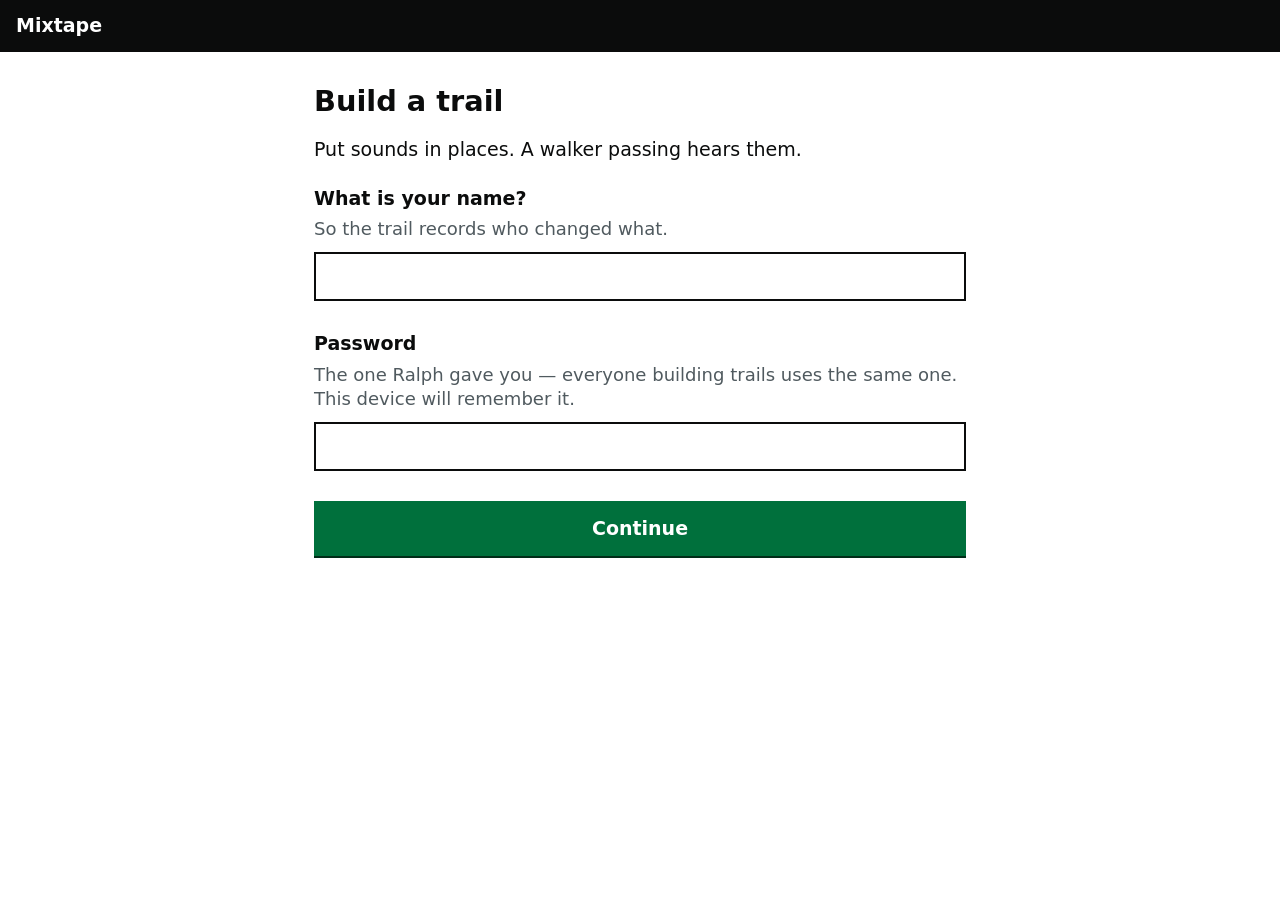
<file: curate.html>
<!DOCTYPE html>
<html lang="en">
<head>
  <meta charset="utf-8">
  <meta name="viewport" content="width=device-width, initial-scale=1">
  <title>Build a trail — Mixtape</title>
  <link rel="stylesheet" href="curate.css">
</head>
<body>

  <div class="masthead">Mixtape</div>

  <div class="page">
    <div id="problems" hidden></div>

    <h1>Build a trail</h1>
    <p>Put sounds in places. A walker passing hears them.</p>

    <label for="who">What is your name?</label>
    <p class="hint">So the trail records who changed what.</p>
    <input type="text" id="who" autocomplete="name">

    <label for="password">Password</label>
    <p class="hint">The one Ralph gave you — everyone building trails uses the same one. This device will remember it.</p>
    <input type="password" id="password" autocomplete="current-password">

    <button id="go">Continue</button>
  </div>

  <script src="trail-file.js"></script>
  <script src="curate.js"></script>
  <script>
    const problems = document.getElementById("problems");
    const whoBox = document.getElementById("who");
    const passwordBox = document.getElementById("password");

    whoBox.value = Curate.who();
    passwordBox.value = Curate.password();

    // Where to go once they are in — either the page they were trying
    // to reach, or the list of trails.
    const then = Curate.ask("then") || "trails.html";

    document.getElementById("go").addEventListener("click", function () {
      const found = [];
      if (!whoBox.value.trim()) { found.push({ says: "Enter your name" }); }
      if (!passwordBox.value) { found.push({ says: "Enter the password" }); }
      if (found.length > 0) { Curate.showProblems(problems, found); return; }

      Curate.signIn(whoBox.value.trim(), passwordBox.value);
      // Nothing here can tell whether the password is right — only
      // saving can, because only the save service knows it. Claiming
      // otherwise would be a guess.
      Curate.go(then);
    });
  </script>

</body>
</html>
</file>
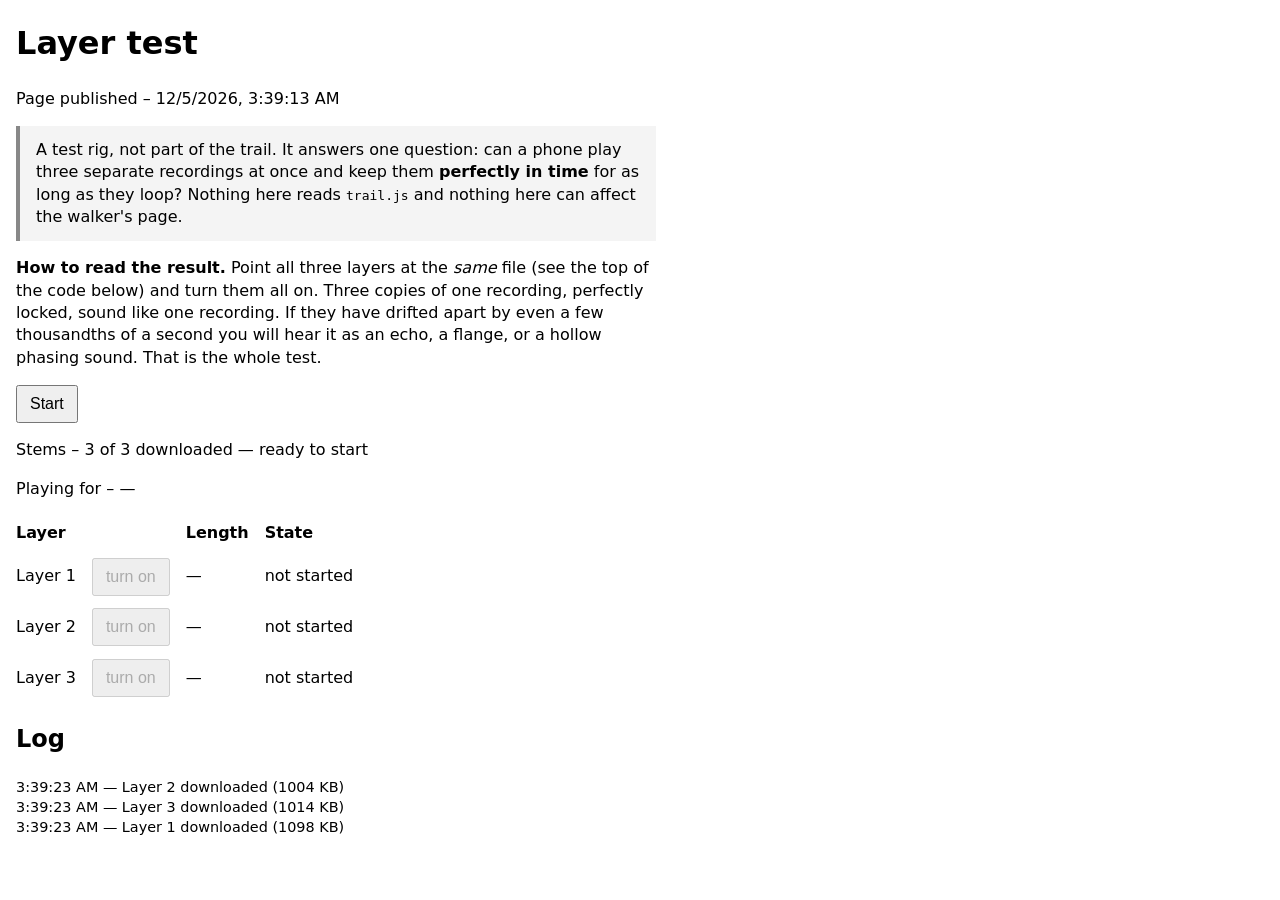
<file: layers.html>
<!DOCTYPE html>
<html lang="en">
<head>
  <meta charset="utf-8">
  <meta name="viewport" content="width=device-width, initial-scale=1">
  <title>Mixtape — layer test</title>

  <link rel="stylesheet" href="layers.css">
</head>
<body>

  <h1>Layer test</h1>
  <p>Page published – <span id="published">—</span></p>

  <p class="note">
    A test rig, not part of the trail. It answers one question: can a
    phone play three separate recordings at once and keep them
    <strong>perfectly in time</strong> for as long as they loop?
    Nothing here reads <code>trail.js</code> and nothing here can
    affect the walker's page.
  </p>

  <p><strong>How to read the result.</strong> Point all three layers at
  the <em>same</em> file (see the top of the code below) and turn them
  all on. Three copies of one recording, perfectly locked, sound like
  one recording. If they have drifted apart by even a few
  thousandths of a second you will hear it as an echo, a flange, or a
  hollow phasing sound. That is the whole test.</p>

  <button id="start">Start</button>

  <p>Stems – <span id="loading">not loaded yet</span></p>
  <p>Playing for – <span id="elapsed">—</span></p>

  <table id="layers"></table>

  <h2>Log</h2>
  <ul id="log"></ul>

  <script>
    // The three recordings to load. Any three files will do for the
    // memory side of the test.
    //
    // FOR THE SYNC TEST: point all three at the SAME file. Perfectly
    // locked copies sound like one recording; any drift at all sounds
    // like an echo.
    //
    // Note for later: real layers of one song must all be exactly the
    // same length, or they cannot loop together.
    const STEMS = [
      { name: "Layer 1", file: "assets/audio/test-001.m4a" },
      { name: "Layer 2", file: "assets/audio/test-002.m4a" },
      { name: "Layer 3", file: "assets/audio/test-003.m4a" }
    ];

    // Everything sums into one master knob before the speaker. Three
    // layers at full would clip — especially three copies of the same
    // recording, which add up exactly. A third each keeps the total
    // at about full scale.
    const MASTER_LEVEL = 0.4;

    // A short ramp on every gain change, so switching a layer on or
    // off is a swell rather than a click. Not the real fade lever —
    // just enough to keep the test clean.
    const SWITCH_SECONDS = 0.15;

    document.getElementById("published").textContent =
      new Date(document.lastModified).toLocaleString();

    // Write one line to the log, newest at the top — same habit as the
    // walker's page, because in the field you read the top line.
    const logList = document.getElementById("log");
    function logEvent(message) {
      const line = document.createElement("li");
      line.textContent =
        new Date().toLocaleTimeString() + " — " + message;
      logList.prepend(line);
    }

    // ----------------------------------------------------------------
    // Step one: fetch the files. This needs no tap, so it happens as
    // the page opens and is usually finished before anyone presses
    // Start. Decoding them into playable sound has to wait for the
    // tap, because that is when a browser lets us build audio.
    // ----------------------------------------------------------------
    const loadingLine = document.getElementById("loading");
    let downloaded = 0;

    STEMS.forEach(function (stem) {
      stem.bytes = null;
      fetch(stem.file)
        .then(function (response) {
          if (!response.ok) {
            throw new Error("server said " + response.status);
          }
          return response.arrayBuffer();
        })
        .then(function (bytes) {
          stem.bytes = bytes;
          downloaded = downloaded + 1;
          loadingLine.textContent =
            downloaded + " of " + STEMS.length + " downloaded" +
            (downloaded === STEMS.length ? " — ready to start" : "…");
          logEvent(stem.name + " downloaded (" +
            Math.round(bytes.byteLength / 1000) + " KB)");
        })
        .catch(function (error) {
          loadingLine.textContent = "download failed";
          logEvent(stem.name + " could not be downloaded: " +
            error.message);
        });
    });

    // ----------------------------------------------------------------
    // The table: one row per layer, with its own on/off button.
    // ----------------------------------------------------------------
    const table = document.getElementById("layers");
    const headerRow = table.insertRow();
    ["Layer", "", "Length", "State"].forEach(function (heading) {
      const cell = document.createElement("th");
      cell.textContent = heading;
      headerRow.appendChild(cell);
    });

    STEMS.forEach(function (stem) {
      const row = table.insertRow();
      row.insertCell().textContent = stem.name;

      stem.button = document.createElement("button");
      stem.button.textContent = "turn on";
      stem.button.disabled = true;
      row.insertCell().appendChild(stem.button);

      stem.lengthCell = row.insertCell();
      stem.lengthCell.textContent = "—";
      stem.stateCell = row.insertCell();
      stem.stateCell.textContent = "not started";

      // Each layer is audible or not. Sound never stops either way —
      // only the knob moves, which is exactly how the real thing will
      // work.
      stem.audible = false;
      stem.button.addEventListener("click", function () {
        stem.audible = !stem.audible;
        const level = stem.audible ? (1 / STEMS.length) : 0;
        const now = audioContext.currentTime;
        stem.gainNode.gain.cancelScheduledValues(now);
        stem.gainNode.gain.setValueAtTime(stem.gainNode.gain.value, now);
        stem.gainNode.gain.linearRampToValueAtTime(
          level, now + SWITCH_SECONDS);
        stem.button.textContent = stem.audible ? "turn off" : "turn on";
        stem.stateCell.textContent = stem.audible ? "audible" : "silent";
        stem.stateCell.className = stem.audible ? "on" : "";
        logEvent(stem.name + (stem.audible ? " on" : " off"));
      });
    });

    // ----------------------------------------------------------------
    // Decoding. Older Safari only offers the callback form, so ask for
    // both and take whichever answers.
    // ----------------------------------------------------------------
    function decode(context, bytes) {
      return new Promise(function (resolve, reject) {
        const maybePromise =
          context.decodeAudioData(bytes, resolve, reject);
        if (maybePromise && typeof maybePromise.then === "function") {
          maybePromise.then(resolve, reject);
        }
      });
    }

    // ----------------------------------------------------------------
    // Start: decode everything, then set all three going at one
    // scheduled moment. This is the bit that matters. Every layer is
    // an AudioBufferSourceNode, and they all share the audio clock —
    // so once started together they cannot drift apart, however long
    // they loop. That is the claim this page is here to prove.
    // ----------------------------------------------------------------
    let audioContext = null;
    let startedAt = null;

    document.getElementById("start").addEventListener("click", function () {
      const startButton = document.getElementById("start");
      startButton.disabled = true;
      startButton.textContent = "starting…";

      // Check we have the files BEFORE building any audio. A phone only
      // allows a handful of audio contexts per page, so tapping Start
      // early a few times must not quietly use them all up. Leave the
      // button working so it can simply be tapped again.
      const missing = STEMS.filter(function (stem) { return !stem.bytes; });
      if (missing.length > 0) {
        logEvent("not downloaded yet (" +
          missing.map(function (s) { return s.name; }).join(", ") +
          ") — wait for \"ready to start\", then tap again");
        startButton.textContent = "Start";
        startButton.disabled = false;
        return;
      }

      try {
        audioContext =
          new (window.AudioContext || window.webkitAudioContext)();
      } catch (error) {
        logEvent("no Web Audio in this browser — cannot run the test");
        startButton.textContent = "no Web Audio";
        return;
      }
      audioContext.resume();

      // One knob for everything, so three layers together cannot clip.
      const master = audioContext.createGain();
      master.gain.value = MASTER_LEVEL;
      master.connect(audioContext.destination);

      Promise.all(STEMS.map(function (stem) {
        return decode(audioContext, stem.bytes).then(function (buffer) {
          stem.buffer = buffer;
          stem.lengthCell.textContent = buffer.duration.toFixed(2) + " s";
          logEvent(stem.name + " decoded — " +
            buffer.duration.toFixed(2) + " s, " +
            buffer.numberOfChannels + " channel(s), " +
            Math.round(buffer.length * buffer.numberOfChannels * 4 / 1e6) +
            " MB in memory");
        });
      })).then(function () {

        // Schedule a moment slightly in the future and start every
        // layer at exactly that moment. Starting them one after
        // another "now" would already be a few milliseconds apart.
        const beginAt = audioContext.currentTime + 0.3;

        STEMS.forEach(function (stem) {
          stem.gainNode = audioContext.createGain();
          stem.gainNode.gain.value = 0;
          stem.gainNode.connect(master);

          stem.source = audioContext.createBufferSource();
          stem.source.buffer = stem.buffer;
          stem.source.loop = true;
          stem.source.connect(stem.gainNode);
          stem.source.start(beginAt);

          stem.button.disabled = false;
          stem.stateCell.textContent = "silent";
        });

        startedAt = beginAt;
        startButton.textContent = "running";
        logEvent("all " + STEMS.length + " layers started together, " +
          "looping — turn them on to listen");

        // Do the lengths match? Layers of one song must, or they will
        // loop at different points and slide apart musically even
        // though the clock is perfect.
        const lengths = STEMS.map(function (s) {
          return s.buffer.duration.toFixed(2);
        });
        if (new Set(lengths).size > 1) {
          logEvent("note: these files are different lengths (" +
            lengths.join(", ") + " s) — fine for testing that three " +
            "streams play at once, but real layers of one song must " +
            "match");
        }

      }).catch(function (error) {
        logEvent("could not decode: " + error.message);
        startButton.textContent = "decode failed";
      });

      // A heartbeat, so a test left running for five minutes can be
      // seen to be still alive — and so silence has a witness.
      setInterval(function () {
        if (startedAt === null) { return; }
        const seconds = audioContext.currentTime - startedAt;
        if (seconds < 0) { return; }
        const first = STEMS[0].buffer;
        const loops = first ? Math.floor(seconds / first.duration) : 0;
        document.getElementById("elapsed").textContent =
          Math.floor(seconds) + " s (" + loops + " loops of layer 1)";
      }, 1000);
    });
  </script>

</body>
</html>
</file>
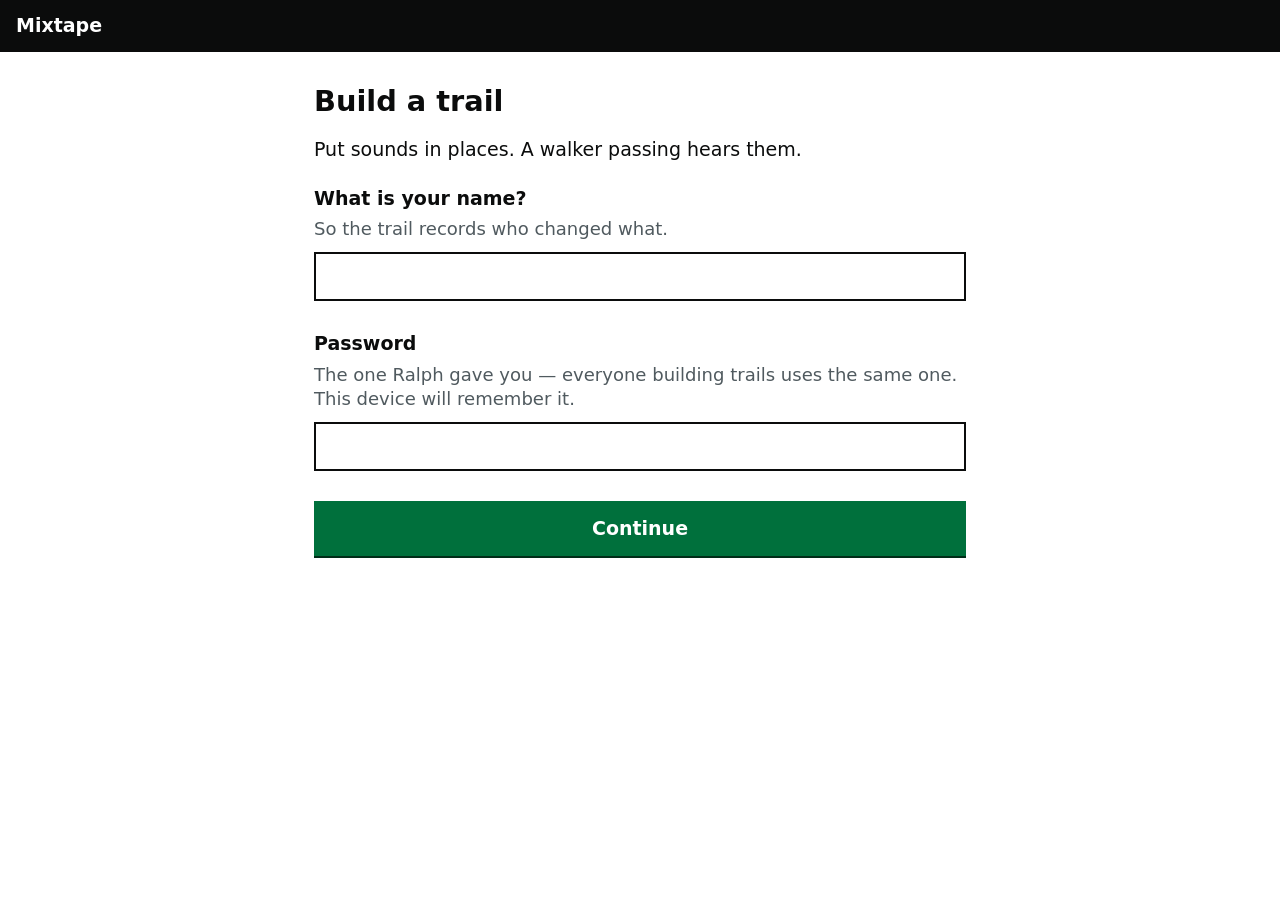
<file: sound.html>
<!DOCTYPE html>
<html lang="en">
<head>
  <meta charset="utf-8">
  <meta name="viewport" content="width=device-width, initial-scale=1">
  <title>Add a sound — Mixtape</title>
  <link rel="stylesheet" href="curate.css">
</head>
<body>

  <div class="masthead">Mixtape</div>

  <div class="page">
    <a class="back" id="back" href="trails.html">Back</a>
    <div id="problems" hidden></div>

    <h1>Add a sound</h1>

    <label for="file">Which sound do you want to add?</label>
    <p class="hint">A voice memo, or any sound file from this device.</p>
    <input type="file" id="file" accept="audio/*">

    <label for="name">What is this sound called?</label>
    <p class="hint">How you will recognise it when choosing a sound for a
    zone. "Jimmy on the market" beats "New Recording 3".</p>
    <input type="text" id="name" autocomplete="off">

    <button id="go">Add this sound</button>

    <div id="result" role="status" hidden></div>
    <div id="afterwards" hidden>
      <a class="button" id="carryOn" href="#">Continue</a>
      <button class="secondary" id="another">Add another sound</button>
    </div>
  </div>

  <script src="trail-file.js"></script>
  <script src="curate.js"></script>
  <script>
    const problems = document.getElementById("problems");
    const result = document.getElementById("result");
    const fileBox = document.getElementById("file");
    const nameBox = document.getElementById("name");
    const goButton = document.getElementById("go");

    // Fill the name in from the file as soon as one is chosen, so
    // Continue still works in a single tap. A recording made on a phone
    // arrives called something nobody chose, but it is a better
    // starting point than an empty box.
    fileBox.addEventListener("change", function () {
      const file = fileBox.files[0];
      if (!file || nameBox.value.trim()) { return; }
      const dot = file.name.lastIndexOf(".");
      nameBox.value = (dot > 0 ? file.name.slice(0, dot) : file.name).trim();
    });

    // Where the curator came from, so they can be put back there.
    const then = Curate.ask("then") || "trails.html";
    document.getElementById("back").href = then;
    document.getElementById("carryOn").href = then;

    if (Curate.needsSignIn()) { throw new Error("signing in first"); }

    // readAsDataURL does the encoding for us. Doing it by hand runs
    // out of memory on a file this size.
    function readAsBase64(file) {
      return new Promise(function (resolve, reject) {
        const reader = new FileReader();
        reader.onload = function () {
          const comma = String(reader.result).indexOf(",");
          resolve(String(reader.result).slice(comma + 1));
        };
        reader.onerror = function () {
          reject(new Error("This device could not read that file."));
        };
        reader.readAsDataURL(file);
      });
    }

    goButton.addEventListener("click", async function () {
      const file = fileBox.files[0];
      const found = [];
      if (!file) { found.push({ says: "Choose a sound to add" }); }
      if (!nameBox.value.trim()) {
        found.push({ says: "Enter a name for this sound" });
      }
      if (found.length > 0) {
        Curate.showProblems(problems, found);
        return;
      }

      // What it will be called in the trail. The file the curator picked
      // only decides the file type.
      const savedAs = soundFileName(nameBox.value, file.name);
      if (!savedAs) {
        Curate.showProblems(problems, [{ says: "That name needs some " +
          "letters or numbers in it, and the file needs a file type " +
          "such as .m4a" }]);
        return;
      }

      problems.hidden = true;
      goButton.disabled = true;
      result.hidden = false;
      result.className = "working";
      result.textContent = "Adding " + file.name + "…";

      let base64;
      try {
        base64 = await readAsBase64(file);
      } catch (error) {
        goButton.disabled = false;
        result.hidden = true;
        Curate.showProblems(problems, [{ says: error.message }]);
        return;
      }

      let response, answer;
      try {
        response = await fetch(
          "https://mixtape-save.ralph-026.workers.dev/audio", {
          method: "POST",
          headers: { "Content-Type": "application/json" },
          body: JSON.stringify({
            password: Curate.password(), who: Curate.who(),
            name: savedAs, contentBase64: base64
          })
        });
        answer = await response.json();
      } catch (error) {
        goButton.disabled = false;
        result.hidden = true;
        Curate.showProblems(problems, [{ says: "Could not reach the save " +
          "service. Check you are online, then try again." }]);
        return;
      }

      if (!response.ok) {
        goButton.disabled = false;
        result.hidden = true;
        Curate.showProblems(problems,
          [{ says: answer.error || "That did not work." }]);
        return;
      }

      const savedName = answer.savedName || savedAs;
      result.className = "panel";
      result.innerHTML = "";
      const heading = document.createElement("h2");
      heading.textContent = "Sound added";
      const line = document.createElement("p");
      // Say what it was really called. A sound is never allowed to
      // replace one already there, so it may have been given a number.
      line.textContent = answer.nameWasTaken
        ? "Saved as " + savedName + ", because a sound called " +
          savedAs + " was already there."
        : "Saved as " + savedName + ".";
      result.appendChild(heading);
      result.appendChild(line);

      if (answer.warning) {
        const notice = document.createElement("p");
        notice.className = "notice";
        notice.textContent = answer.warning;
        result.parentNode.insertBefore(notice, result.nextSibling);
      }

      goButton.hidden = true;
      fileBox.hidden = true;
      nameBox.hidden = true;
      document.querySelectorAll("label, .hint")
        .forEach(function (bit) { bit.hidden = true; });
      document.getElementById("afterwards").hidden = false;
    });

    document.getElementById("another").addEventListener("click", function () {
      location.reload();
    });
  </script>

</body>
</html>
</file>
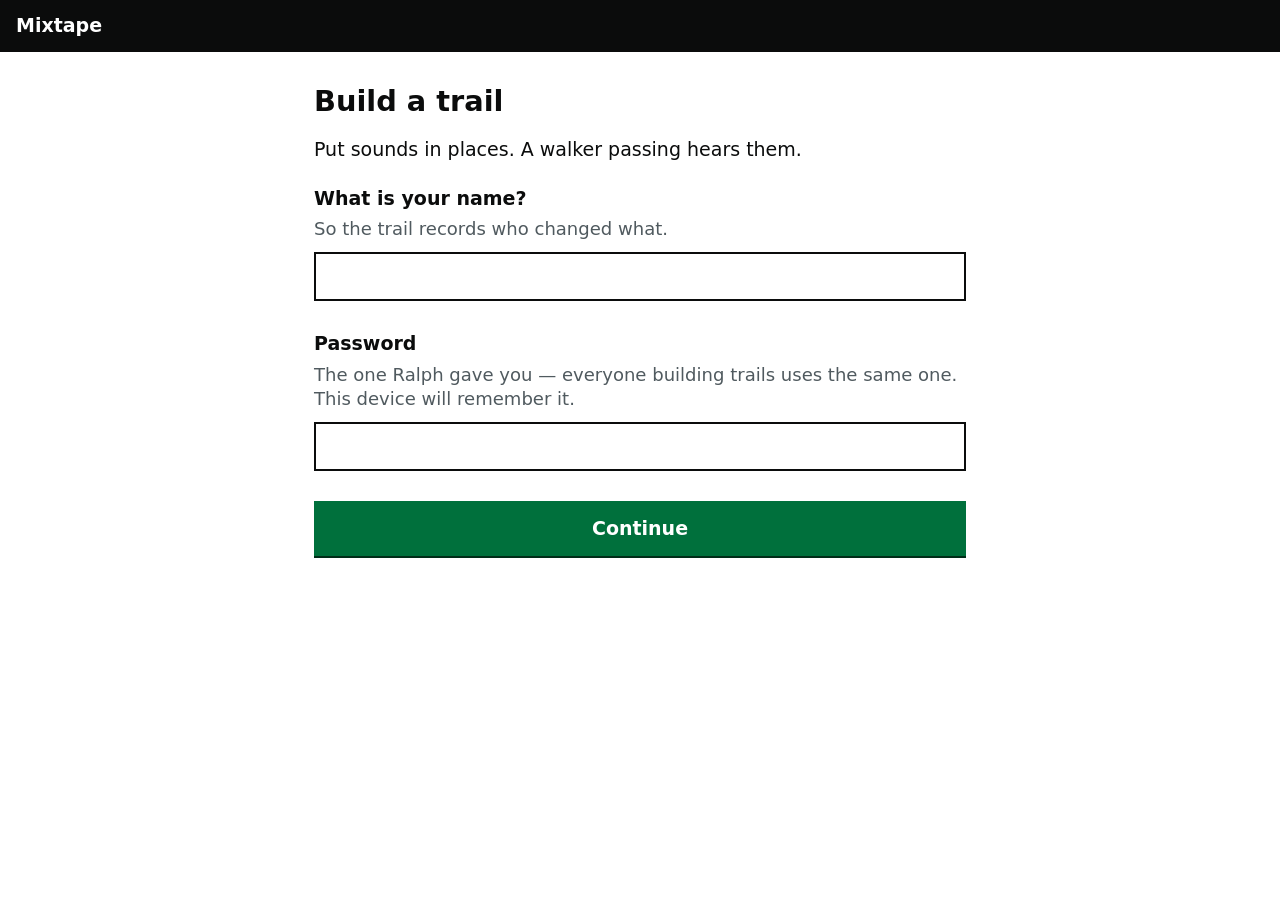
<file: trail-name.html>
<!DOCTYPE html>
<html lang="en">
<head>
  <meta charset="utf-8">
  <meta name="viewport" content="width=device-width, initial-scale=1">
  <title>Name the trail — Mixtape</title>
  <link rel="stylesheet" href="curate.css">
</head>
<body>

  <div class="masthead">Mixtape</div>

  <div class="page">
    <a class="back" id="back" href="trails.html">Back</a>
    <div id="problems" hidden></div>

    <h1 class="question"><label for="name">What is this trail called?</label></h1>
    <p class="hint">Somewhere people would recognise — a town, a street,
    or the name of the walk.</p>
    <input type="text" id="name" autocomplete="off">

    <button id="go">Continue</button>
  </div>

  <script src="trail-file.js"></script>
  <script src="curate.js"></script>
  <script>
    const problems = document.getElementById("problems");
    const nameBox = document.getElementById("name");
    // With a trail named in the address this is a rename; without one
    // it is a new trail.
    const existing = Curate.ask("trail");

    Curate.start(function () {
      const all = Curate.trails();
      if (existing) {
        if (!all[existing]) {
          Curate.showProblems(problems, [{ says: "That trail no longer exists." }]);
          return;
        }
        nameBox.value = all[existing].name || "";
        document.getElementById("back").href =
          "trail.html?trail=" + encodeURIComponent(existing);
      }
      nameBox.focus();
    }, function (message) {
      Curate.showProblems(problems, [{ says: message }]);
    });

    document.getElementById("go").addEventListener("click", function () {
      const name = nameBox.value.trim();
      if (!name) {
        Curate.showProblems(problems, [{ says: "Enter a name for the trail" }]);
        return;
      }

      const all = Curate.trails();

      if (existing) {
        // Renaming only changes the name people see. The short name in
        // the web address stays put, so links already shared with
        // walkers keep working.
        Curate.update(function (trails) { trails[existing].name = name; });
        Curate.go("trail.html?trail=" + encodeURIComponent(existing));
        return;
      }

      let id = trailId(name);
      if (!id) {
        Curate.showProblems(problems,
          [{ says: "The name needs some letters or numbers in it" }]);
        return;
      }
      // Two trails could easily be given the same name. Rather than
      // refusing, quietly number the second one's short name — the
      // curator never sees it, and nothing is overwritten.
      let unique = id;
      let n = 2;
      while (all[unique]) { unique = id + "-" + n; n = n + 1; }

      Curate.update(function (trails) {
        trails[unique] = { name: name, zones: [] };
      });
      Curate.go("trail.html?trail=" + encodeURIComponent(unique));
    });
  </script>

</body>
</html>
</file>
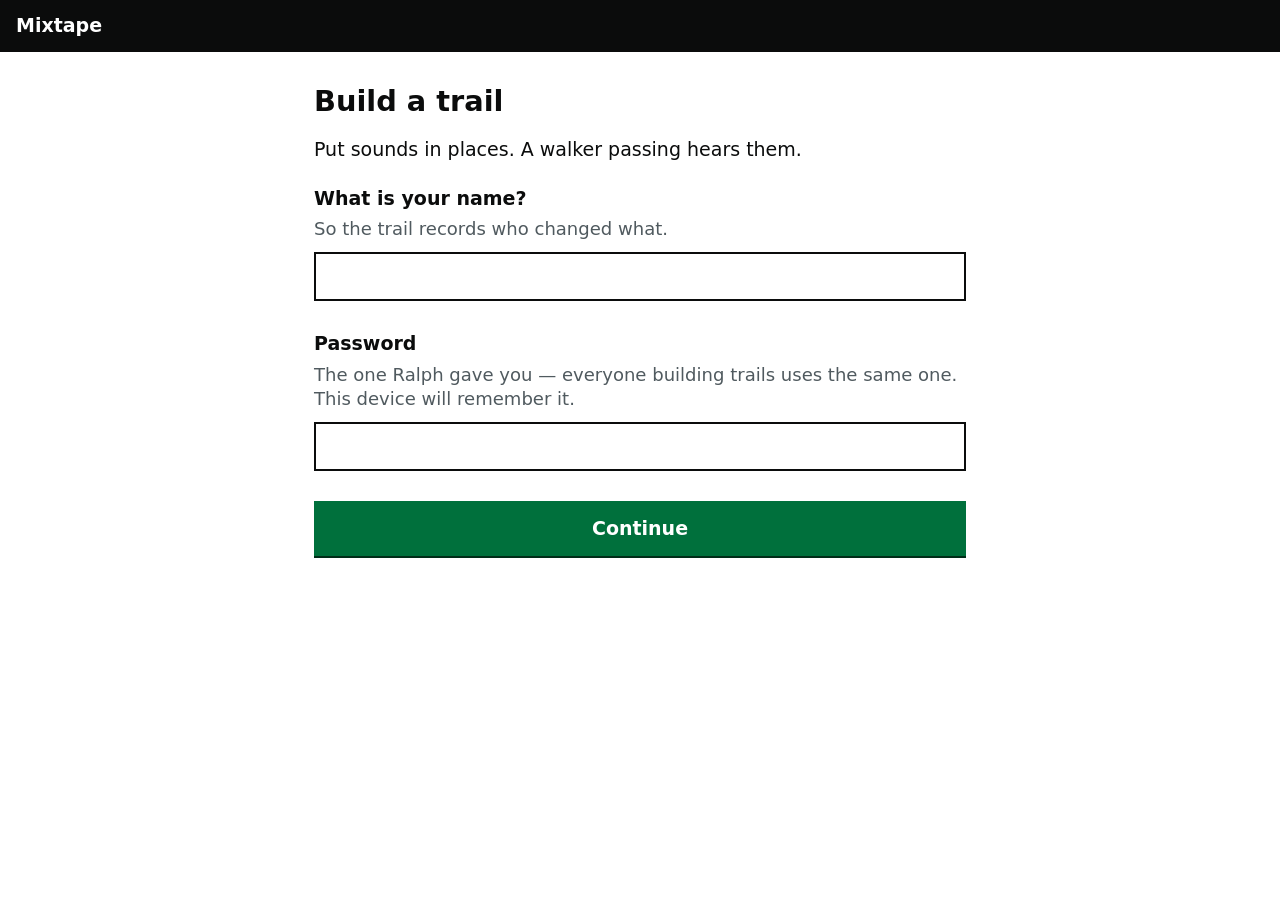
<file: trail.html>
<!DOCTYPE html>
<html lang="en">
<head>
  <meta charset="utf-8">
  <meta name="viewport" content="width=device-width, initial-scale=1">
  <title>The trail — Mixtape</title>
  <link rel="stylesheet" href="curate.css">
</head>
<body>

  <div class="masthead">Mixtape</div>

  <div class="page">
    <a class="back" href="trails.html">Back to your trails</a>
    <div id="problems" hidden></div>

    <h1 id="title">Trail</h1>
    <p><a id="rename" href="#">Change the name</a></p>

    <h2>Zones</h2>
    <p class="hint" id="zonesNote">Each zone is a place with a sound. A
    walker who steps inside it hears that sound. The order below does not
    matter — a walker can reach them in any order.</p>

    <ul class="cards" id="zones"></ul>
    <button class="secondary" id="addZone">Add a zone</button>

    <h2>When you are ready</h2>
    <p class="hint">Saving puts your changes on the trail. It takes
    about a minute before a walker would hear them.</p>
    <button id="save">Save the trail</button>

    <div id="result" role="status" hidden></div>
    <p class="inset when-needed" id="listen"></p>

    <button class="danger" id="removeTrail">Remove this walk</button>
  </div>

  <script src="trail-file.js"></script>
  <script src="curate.js"></script>
  <script>
    const problems = document.getElementById("problems");
    const result = document.getElementById("result");
    const zoneList = document.getElementById("zones");
    const id = Curate.ask("trail");

    function draw() {
      const trail = Curate.trails()[id];
      if (!trail) {
        Curate.showProblems(problems, [{ says: "That trail no longer exists." }]);
        return;
      }
      document.title = trail.name + " — Mixtape";
      document.getElementById("title").textContent = trail.name;
      document.getElementById("rename").href =
        "trail-name.html?trail=" + encodeURIComponent(id);

      const zones = trail.zones || [];
      zoneList.innerHTML = "";
      document.getElementById("zonesNote").textContent = zones.length === 0
        ? "No zones yet. A trail needs at least one before it can be saved."
        : "Each zone is a place with a sound. A walker who steps inside it " +
          "hears that sound. The order below does not matter — a walker " +
          "can reach them in any order.";

      zones.forEach(function (zone, index) {
        const wrong = zoneProblems(zone);
        const link = document.createElement("a");
        link.href = "zone.html?trail=" + encodeURIComponent(id) +
          "&zone=" + index;
        if (wrong.length) { link.className = "incomplete"; }

        const name = document.createElement("strong");
        name.textContent = zone.name || "(not named yet)";
        const note = document.createElement("span");
        note.className = "note";
        note.textContent = wrong.length
          ? wrong[0].says
          : String(zone.audio).split("/").pop() + " · " + zone.radius +
            " metres across";

        link.appendChild(name);
        link.appendChild(note);
        const item = document.createElement("li");
        item.appendChild(link);
        zoneList.appendChild(item);
      });
    }

    Curate.start(draw, function (message) {
      Curate.showProblems(problems, [{ says: message }]);
    });

    // A new zone is created empty and opened straight away, so the
    // questions get asked rather than guessed at.
    document.getElementById("addZone").addEventListener("click", function () {
      let where = 0;
      Curate.update(function (trails) {
        const zones = trails[id].zones || (trails[id].zones = []);
        zones.push({ radius: 30 });
        where = zones.length - 1;
      });
      Curate.go("zone.html?trail=" + encodeURIComponent(id) +
        "&zone=" + where + "&new=yes");
    });

    // Until now a walk could be made and never unmade. Somebody who
    // started one and changed their mind was left with it in their list
    // for good — and, while an unfinished walk still blocked saving, no
    // way to get on with anything else either.
    document.getElementById("removeTrail")
      .addEventListener("click", function () {
        const trail = Curate.trails()[id];
        if (!trail) { return; }
        const count = (trail.zones || []).length;
        const sure = window.confirm(
          "Remove " + (trail.name || "this walk") + "?\n\n" +
          (count > 0
            ? "Its " + count + (count === 1 ? " zone goes" : " zones go") +
              " with it. "
            : "") +
          "It is only really gone once you save, from your list of walks.");
        if (!sure) { return; }
        Curate.update(function (trails) { delete trails[id]; });
        Curate.go("trails.html");
      });

    document.getElementById("save").addEventListener("click", function () {
      const button = document.getElementById("save");
      button.disabled = true;
      result.hidden = false;
      result.className = "working";
      result.textContent = "Saving…";

      Curate.save(function (answer) {
        button.disabled = false;
        if (answer.problems) {
          result.hidden = true;
          Curate.showProblems(problems, answer.problems);
          return;
        }
        if (answer.error) {
          result.hidden = true;
          Curate.showProblems(problems, [{ says: answer.error }]);
          if (answer.conflict) { Curate.offerDiscard(problems); }
          return;
        }
        problems.hidden = true;
        result.className = "panel";
        result.innerHTML = "";
        const heading = document.createElement("h2");
        heading.textContent = "Trail saved";
        const line = document.createElement("p");
        line.textContent = "It will be live in about a minute.";
        result.appendChild(heading);
        result.appendChild(line);

        const listen = document.getElementById("listen");
        listen.innerHTML = "";
        listen.appendChild(document.createTextNode("Walkers hear this trail at "));
        const link = document.createElement("a");
        link.href = "index.html?trail=" + encodeURIComponent(id);
        link.textContent = location.origin + location.pathname
          .replace(/trail\.html$/, "index.html") + "?trail=" + id;
        listen.appendChild(link);

        if (answer.warning) {
          const notice = document.createElement("p");
          notice.className = "notice";
          notice.textContent = answer.warning;
          result.parentNode.insertBefore(notice, result.nextSibling);
        }
        draw();
      });
    });
  </script>

</body>
</html>
</file>
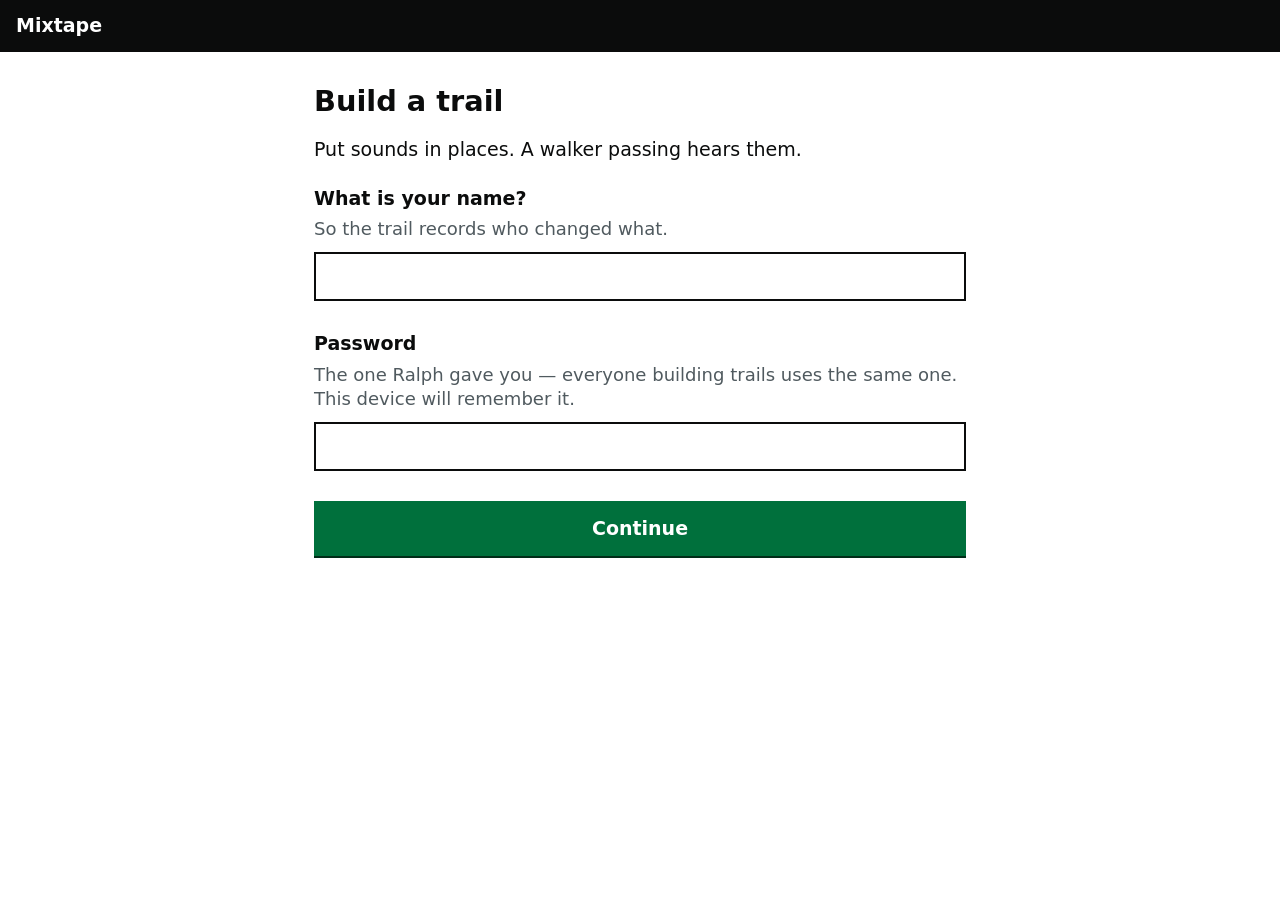
<file: trails.html>
<!DOCTYPE html>
<html lang="en">
<head>
  <meta charset="utf-8">
  <meta name="viewport" content="width=device-width, initial-scale=1">
  <title>Your trails — Mixtape</title>
  <link rel="stylesheet" href="curate.css">
</head>
<body>

  <div class="masthead">Mixtape</div>

  <div class="page">
    <div id="problems" hidden></div>

    <h1>Your trails</h1>
    <p class="working" id="status">Loading…</p>

    <ul class="cards" id="list"></ul>

    <a class="button secondary" href="trail-name.html">Add a trail</a>

    <!-- Every other page saves from inside one walk. Removing a walk
         leaves you here, with nothing to open and nowhere to press
         save — and if it was your only walk, nowhere at all. So this
         page can save too. It appears only when there is something to
         save, because an idle button that does nothing is worse than
         no button. -->
    <div id="saving" hidden>
      <h2>When you are ready</h2>
      <p class="hint">Saving puts your changes live. It takes about a
      minute before a walker would see them.</p>
      <button id="save">Save your changes</button>
      <div id="result" role="status" hidden></div>
    </div>
  </div>

  <script src="trail-file.js"></script>
  <script src="curate.js"></script>
  <script>
    const problems = document.getElementById("problems");
    const status = document.getElementById("status");
    const list = document.getElementById("list");

    const saving = document.getElementById("saving");
    const result = document.getElementById("result");

    Curate.start(function () {
      const all = Curate.trails();
      const ids = Object.keys(all);
      status.textContent = ids.length === 0
        ? "There are no trails yet."
        : "Choose a trail to work on.";
      saving.hidden = !Curate.changed();

      ids.forEach(function (id) {
        const trail = all[id];
        const count = (trail.zones || []).length;
        const wrong = trailProblems({ [id]: trail }).length;

        const link = document.createElement("a");
        link.href = "trail.html?trail=" + encodeURIComponent(id);
        // A trail that could not be played is marked, so nobody has to
        // open every one to find out which needs attention.
        if (wrong) { link.className = "incomplete"; }

        const name = document.createElement("strong");
        name.textContent = trail.name || "(no name)";
        const note = document.createElement("span");
        note.className = "note";
        note.textContent = (count === 0 ? "No zones yet"
          : count + (count === 1 ? " zone" : " zones")) +
          (wrong ? " — needs finishing" : "");

        link.appendChild(name);
        link.appendChild(note);
        const item = document.createElement("li");
        item.appendChild(link);
        list.appendChild(item);
      });
    }, function (message) {
      status.textContent = "";
      Curate.showProblems(problems, [{ says: message }]);
    });

    document.getElementById("save").addEventListener("click", function () {
      const button = document.getElementById("save");
      button.disabled = true;
      problems.hidden = true;
      result.hidden = false;
      result.className = "working";
      result.textContent = "Saving…";

      Curate.save(function (answer) {
        button.disabled = false;
        if (answer.problems || answer.error) {
          result.hidden = true;
          Curate.showProblems(problems,
            answer.problems || [{ says: answer.error }]);
          if (answer.conflict) { Curate.offerDiscard(problems); }
          return;
        }
        result.className = "panel";
        result.innerHTML = "";
        const heading = document.createElement("h2");
        heading.textContent = "Saved";
        const line = document.createElement("p");
        line.textContent = "It will be live in about a minute.";
        result.appendChild(heading);
        result.appendChild(line);

        if (answer.warning) {
          const notice = document.createElement("p");
          notice.className = "notice";
          notice.textContent = answer.warning;
          result.parentNode.insertBefore(notice, result.nextSibling);
        }
      });
    });
  </script>

</body>
</html>
</file>
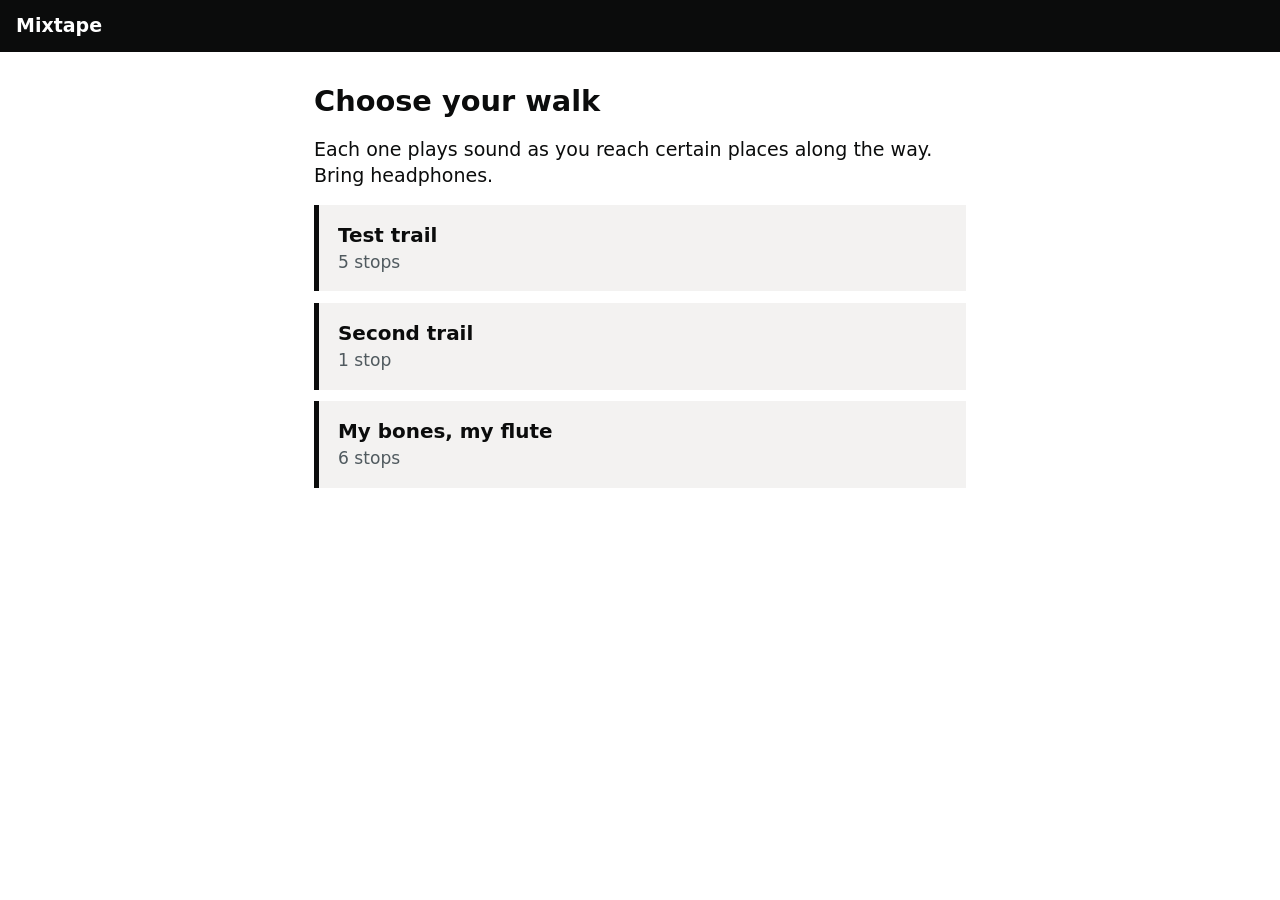
<file: walks.html>
<!DOCTYPE html>
<html lang="en">
<head>
  <meta charset="utf-8">
  <meta name="viewport" content="width=device-width, initial-scale=1">
  <title>Choose your walk — Mixtape</title>
  <!-- The curator tool's stylesheet, borrowed rather than copied. This
       page is a list you tap, which is exactly what `.cards` already
       is. A fourth stylesheet holding a second version of that list is
       how the two start to look different for no reason. -->
  <link rel="stylesheet" href="curate.css">
</head>
<body>

  <div class="masthead">Mixtape</div>

  <div class="page">
    <div id="problems" hidden></div>

    <h1>Choose your walk</h1>
    <p>Each one plays sound as you reach certain places along the way.
    Bring headphones.</p>

    <ul class="cards" id="list"></ul>
    <p class="hint when-needed" id="status"></p>
  </div>

  <!-- trail-file.js is here for one function: whether a zone is
       finished enough to be heard. The walker's page and the curator
       tool both already ask that question, and a third copy of the
       answer is how the three of them start to disagree. -->
  <script src="trail-file.js"></script>
  <script src="trail.js"></script>

  <script>
    const list = document.getElementById("list");
    const status = document.getElementById("status");

    // Everything wrong in one place, above the list. The same shape the
    // curator tool uses, because it is the same job.
    const wrong = [];

    // Somebody followed a link to a walk this file does not have.
    // index.html sends them here saying so, rather than quietly
    // starting a different walk — which is the one thing worse.
    if (new URLSearchParams(location.search).get("missing")) {
      wrong.push("The walk that link points to is not here. It may have " +
        "been renamed, or taken down. Choose one below instead.");
    }

    // How many stops of this walk could actually be heard. A walk with
    // none is not offered: a walker has no use for an unfinished one
    // and no way to fix it. The curator's own list, on trails.html,
    // is where an unfinished walk gets flagged to the person who can.
    function stopsIn(walk) {
      return (walk.zones || []).filter(function (zone) {
        return zoneProblems(zone).length === 0;
      }).length;
    }

    if (typeof trails === "undefined") {
      wrong.push("The list of walks could not be loaded. Check you are " +
        "online, then reload this page.");
    } else {
      // File order, so the order a curator sees in their own list is
      // the order walkers get.
      const ready = Object.keys(trails).filter(function (id) {
        return stopsIn(trails[id]) > 0;
      });

      // A list with nothing in it has to say why, or the page looks
      // broken rather than empty.
      status.textContent = ready.length ? ""
        : (Object.keys(trails).length === 0
            ? "There are no walks yet."
            : "No walks are ready yet. Try again another day.");

      ready.forEach(function (id) {
        const walk = trails[id];
        const stops = stopsIn(walk);

        const link = document.createElement("a");
        link.href = "index.html?trail=" + encodeURIComponent(id);

        const name = document.createElement("strong");
        // Falling back to the short name from the address is ugly, but
        // an unnamed walk that cannot be tapped is worse.
        name.textContent = walk.name || id;
        const note = document.createElement("span");
        note.className = "note";
        note.textContent = stops + (stops === 1 ? " stop" : " stops");

        link.appendChild(name);
        link.appendChild(note);
        const item = document.createElement("li");
        item.appendChild(link);
        list.appendChild(item);
      });
    }

    if (wrong.length > 0) {
      const problems = document.getElementById("problems");
      problems.hidden = false;
      problems.className = "problem";
      const heading = document.createElement("h2");
      heading.textContent = wrong.length === 1
        ? "There is a problem" : "There are problems";
      problems.appendChild(heading);
      const items = document.createElement("ul");
      wrong.forEach(function (says) {
        const item = document.createElement("li");
        item.textContent = says;
        items.appendChild(item);
      });
      problems.appendChild(items);
    }
  </script>

</body>
</html>
</file>
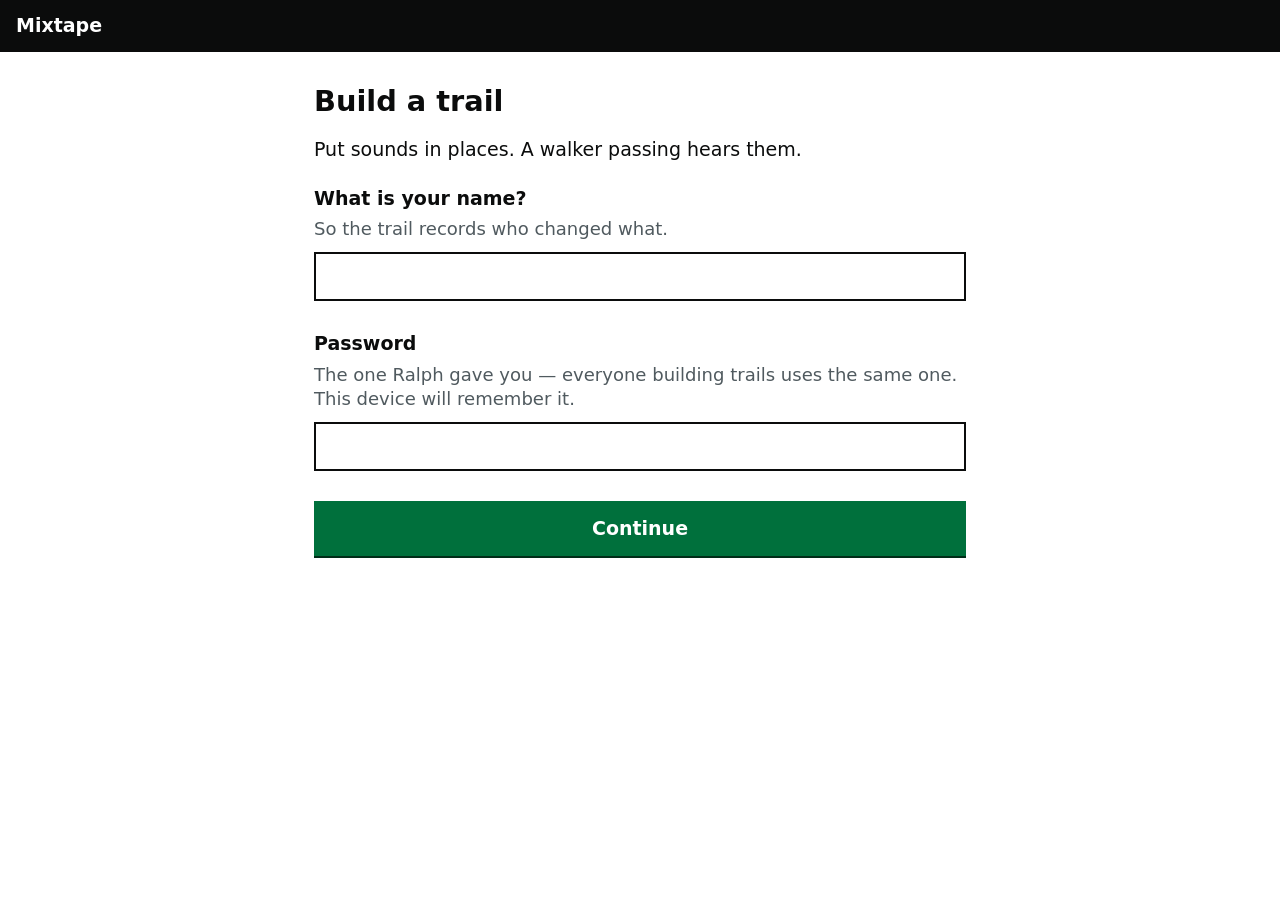
<file: zone-edit.html>
<!DOCTYPE html>
<html lang="en">
<head>
  <meta charset="utf-8">
  <meta name="viewport" content="width=device-width, initial-scale=1">
  <title>Zone setting — Mixtape</title>
  <link rel="stylesheet" href="curate.css">
</head>
<body>

  <div class="masthead">Mixtape</div>

  <div class="page">
    <a class="back" id="back" href="#">Back</a>
    <div id="problems" hidden></div>

    <form id="form" onsubmit="return false">
      <div id="question"></div>
      <button id="go">Continue</button>
    </form>
  </div>

  <script src="trail-file.js"></script>
  <script src="curate.js"></script>
  <script>
    const problems = document.getElementById("problems");
    const box = document.getElementById("question");
    const id = Curate.ask("trail");
    const index = Number(Curate.ask("zone"));
    const field = Curate.ask("field");
    const adding = Curate.ask("new") === "yes";

    // When a zone is being created, the questions it cannot do without
    // are asked one after another. Everything else has a sensible
    // starting point and can be changed later from the summary.
    const WHEN_NEW = ["name", "sound", "where", "size"];

    // ----------------------------------------------------------------
    // Small builders, so each question below stays one short block.
    // ----------------------------------------------------------------
    function ask(question, hint) {
      // A real heading holding a real label: the question is both, so
      // it reads once and can still be found by anyone moving through
      // the page by heading.
      const heading = document.createElement("h1");
      heading.className = "question";
      const label = document.createElement("label");
      label.setAttribute("for", "answer");
      label.textContent = question;
      heading.appendChild(label);
      box.appendChild(heading);
      // The browser tab, history and screen readers all announce this.
      // Every question page saying "Zone setting" tells nobody which.
      document.title = question + " — Mixtape";
      if (hint) {
        const note = document.createElement("p");
        note.className = "hint";
        note.textContent = hint;
        box.appendChild(note);
      }
    }

    function textBox(value, kind) {
      const input = document.createElement("input");
      input.type = kind || "text";
      input.id = "answer";
      input.value = (value === undefined || value === null) ? "" : value;
      box.appendChild(input);
      return input;
    }

    // Radio buttons, in a fieldset so the question is read out with
    // them rather than floating above unattached.
    function choices(question, hint, options, current) {
      const set = document.createElement("fieldset");
      // Same again for a set of choices: the legend names the group,
      // and the heading inside it is what gets found.
      const legend = document.createElement("legend");
      legend.className = "question";
      const heading = document.createElement("h1");
      heading.textContent = question;
      legend.appendChild(heading);
      set.appendChild(legend);
      document.title = question + " — Mixtape";
      if (hint) {
        const note = document.createElement("p");
        note.className = "hint";
        note.textContent = hint;
        set.appendChild(note);
      }
      options.forEach(function (option, n) {
        const wrap = document.createElement("label");
        wrap.className = "choice";
        const input = document.createElement("input");
        input.type = "radio";
        input.name = "answer";
        input.value = option[0];
        input.id = "answer" + (n === 0 ? "" : n);
        if (String(current) === String(option[0])) { input.checked = true; }
        wrap.appendChild(input);
        wrap.appendChild(document.createTextNode(option[1]));
        if (option[2]) {
          const note = document.createElement("span");
          note.className = "note";
          note.textContent = option[2];
          wrap.appendChild(note);
        }
        set.appendChild(wrap);
      });
      box.appendChild(set);
      return function () {
        const picked = set.querySelector("input:checked");
        return picked ? picked.value : null;
      };
    }

    // ----------------------------------------------------------------
    // The questions. Each one puts itself on the page and hands back a
    // way to read the answer: either { value } or { problem }.
    // ----------------------------------------------------------------
    const QUESTIONS = {

      name: function (zone) {
        ask("What is this zone called?",
          "Something you would recognise on a map — a corner, a shop, " +
          "a bench. Walkers do not see it.");
        const input = textBox(zone.name);
        return function () {
          const value = input.value.trim();
          return value ? { value: value } : { problem: ZONE_FAULTS.name };
        };
      },

      sound: function (zone, sounds) {
        if (sounds.length === 0) {
          ask("Which sound plays here?");
          const none = document.createElement("p");
          none.textContent = "No sounds have been added yet.";
          box.appendChild(none);
          const add = document.createElement("a");
          add.className = "button";
          add.href = "sound.html?" + backHere();
          add.textContent = "Add a sound";
          box.appendChild(add);
          document.getElementById("go").hidden = true;
          return function () { return { problem: "Add a sound first" }; };
        }

        const read = choices("Which sound plays here?",
          "Listen to any of them before choosing.",
          sounds.map(function (path) {
            return [path, path.split("/").pop()];
          }), zone.audio);

        // A player under the list, so a sound can be heard without
        // leaving the question.
        const player = document.createElement("audio");
        player.controls = true;
        player.preload = "none";
        box.appendChild(player);
        const trouble = document.createElement("p");
        trouble.className = "hint when-needed";
        box.appendChild(trouble);

        function listen() {
          const picked = read();
          if (!picked) { return; }
          trouble.textContent = "";
          player.src = picked + "?t=" + Date.now();
          player.onerror = function () {
            trouble.textContent = "This one will not play yet. If it was " +
              "just added, give it a minute — it is still going live.";
          };
        }
        box.addEventListener("change", listen);
        if (zone.audio) { listen(); }

        const add = document.createElement("a");
        add.className = "button secondary";
        add.href = "sound.html?" + backHere();
        add.textContent = "Add another sound";
        box.appendChild(add);

        return function () {
          const picked = read();
          return picked ? { value: picked } : { problem: ZONE_FAULTS.sound };
        };
      },

      where: function (zone) {
        ask("Where is this zone?",
          "Stand on the spot and read the Position line off the trail " +
          "page, or find the place in Google Maps and paste whatever it " +
          "gives you into the first box — degrees and minutes, a link, " +
          "or plain numbers all work. West of Greenwich the longitude " +
          "starts with a minus \u2014 Stonehenge is 51.178882, " +
          "-1.826215. Writing W after it does the same job.");
        const pair = document.createElement("div");
        pair.className = "pair";
        const lat = document.createElement("input");
        lat.type = "text"; lat.id = "answer";
        // No number pad on this one: it takes degrees, minutes and
        // seconds and map links as well as plain numbers, and a keypad
        // with no letters or symbols would make those impossible to
        // type. Half-width on a phone, so a longer placeholder is cut
        // off mid-word. What can be pasted is in the hint above.
        lat.placeholder = "latitude";
        lat.value = (zone.lat === undefined) ? "" : zone.lat;
        const lon = document.createElement("input");
        lon.type = "text";
        // No number pad on this one either, and this is the reason:
        // iPhones show a decimal keypad with digits and a full stop and
        // NO MINUS SIGN. Everywhere west of Greenwich has a negative
        // longitude — Farnham is -0.79, Aldershot -0.76 — so a curator
        // on a phone simply could not type one, and a dropped minus
        // puts the zone in another county with nothing to show for it.
        // The ordinary keyboard has a minus on it. A W does just as
        // well, and readPosition understands both.
        lon.placeholder = "longitude";
        lon.value = (zone.lon === undefined) ? "" : zone.lon;
        pair.appendChild(lat);
        pair.appendChild(lon);
        box.appendChild(pair);

        // Whatever arrives in the first box, sort it out into the two:
        // a pair of numbers, degrees and minutes, or a map link. Nobody
        // should have to know which sort they have, or split it by hand
        // and get it wrong.
        //
        // But ONLY once they have finished with the box. This used to
        // run on every keystroke, and that quietly destroyed anything
        // typed rather than pasted. Half way through "51.215153,
        // -0.796845" the box holds "51.215153, -0" — which reads as a
        // perfectly good pair — so both boxes were rewritten under the
        // caret and the rest of the digits landed somewhere nobody
        // meant. Typing that position by hand saved a zone in Germany,
        // and the tool said "Saved". Pasting was the only way it ever
        // worked, which is why nobody caught it.
        function splitOutTheBoxes() {
          const both = readPosition(lat.value);
          if (!both) { return; }
          lat.value = both.lat;
          lon.value = both.lon;
        }
        // "change" is the browser saying they have left the box having
        // altered it — typed, dictated or autofilled, it does not
        // matter. Paste fires before the text lands, so let it land.
        lat.addEventListener("change", splitOutTheBoxes);
        lat.addEventListener("paste", function () {
          setTimeout(splitOutTheBoxes, 0);
        });

        return function () {
          // Read as one answer, so degrees and minutes typed across the
          // two boxes work as well as a pair of plain numbers — and so
          // does a whole position still sitting in the first box,
          // because Continue can be tapped without ever leaving it.
          const both = readPositionBoxes(lat.value, lon.value);
          if (!both) {
            return { problem: ZONE_FAULTS.where + " \u2014 for example " +
              "51.178882, -1.826215, or paste it straight from a map" };
          }
          return { value: both };
        };
      },

      size: function (zone) {
        ask("How big is this zone?",
          "Metres from the middle to the edge. Below about 20, GPS is " +
          "too shaky to be relied on.");
        const input = textBox(zone.radius, "number");
        input.min = 5; input.max = 500; input.step = 5;
        return function () {
          if (!isUsableNumber(input.value) || Number(input.value) < 1) {
            return { problem: ZONE_FAULTS.size + ", in metres" };
          }
          return { value: Number(input.value) };
        };
      },

      loop: function (zone) {
        const read = choices("While a walker stands in the zone", null, [
          ["false", "Play once, then go quiet"],
          ["true", "Repeat for as long as they stay"]
        ], zone.loop === true);
        return function () { return { value: read() === "true" }; };
      },

      exit: function (zone) {
        const read = choices("When a walker walks out mid-sound", null, [
          ["stop", "Go quiet"],
          ["finish", "Let it finish playing",
            "The sound keeps going until it ends naturally, even once " +
            "they have left."]
        ], zone.exit === "finish" ? "finish" : "stop");
        return function () { return { value: read() }; };
      },

      plays: function (zone) {
        const limited = (typeof zone.plays === "number");
        const read = choices("How many times can this sound start?",
          "Coming back part way through never uses one up — only " +
          "starting from the beginning counts.", [
            ["always", "As many times as they come back"],
            ["limit", "A set number, then stay quiet"]
          ], limited ? "limit" : "always");

        const howMany = document.createElement("input");
        howMany.type = "number";
        howMany.min = 1; howMany.max = 99; howMany.step = 1;
        howMany.value = limited ? zone.plays : 1;
        howMany.hidden = !limited;
        box.appendChild(howMany);
        box.addEventListener("change", function () {
          howMany.hidden = (read() !== "limit");
        });

        return function () {
          if (read() !== "limit") { return { value: "always" }; }
          const n = Number(howMany.value);
          if (!Number.isFinite(n) || n < 1) {
            return { problem: "Enter how many times it can start" };
          }
          return { value: Math.round(n) };
        };
      },

      fadeIn: function (zone) {
        ask("How long should the sound take to fade in?",
          "Seconds to rise from silence. 0 starts at full volume.");
        const input = textBox(zone.fadeIn || 0, "number");
        input.min = 0; input.max = 60; input.step = 1;
        return function () {
          const n = Number(input.value);
          if (!Number.isFinite(n) || n < 0) {
            return { problem: "Enter a number of seconds, or 0" };
          }
          return { value: n };
        };
      },

      fadeOut: function (zone) {
        ask("How long should the sound take to fade out?",
          zone.exit === "finish"
            ? "This zone lets its sound finish, so a fade out is not " +
              "used. Change that first if you want one."
            : "Seconds to die away after they walk out. 0 stops at once.");
        const input = textBox(zone.fadeOut || 0, "number");
        input.min = 0; input.max = 60; input.step = 1;
        return function () {
          const n = Number(input.value);
          if (!Number.isFinite(n) || n < 0) {
            return { problem: "Enter a number of seconds, or 0" };
          }
          return { value: n };
        };
      }
    };

    // What a setting means when it is simply not there. The engine
    // already treats a missing one this way, so writing it down changes
    // the file without changing a single thing a walker would hear.
    const SAME_AS_ABSENT = {
      loop: false, exit: "stop", plays: "always", fadeIn: 0, fadeOut: 0
    };

    // What to write back into the zone.
    //
    // A question is not always named after the setting it writes:
    // "size" writes `radius`, "sound" writes `audio`. That pairing is
    // kept in trail-file.js, beside the list of settings it has to
    // agree with, because writing to a name nothing reads is silent —
    // the answer is dropped on the way to the file and the tool still
    // says "Saved".
    function apply(zone, answer) {
      // The one question that sets two settings, because a position is
      // a single answer.
      if (field === "where") {
        zone.lat = answer.lat; zone.lon = answer.lon;
        return;
      }

      const setting = QUESTION_SETS[field][0];

      // Opening a question, changing nothing and pressing Continue
      // must not count as a change. Without this, confirming "fade in:
      // 0" on a zone that never had a fade would write it down, and the
      // tool would then insist there was work to save.
      const absentMeansThis = SAME_AS_ABSENT[setting];
      if (zone[setting] === undefined && answer === absentMeansThis) { return; }

      zone[setting] = answer;
    }

    function backHere() {
      return "then=" + encodeURIComponent(location.pathname.split("/").pop() +
        location.search);
    }

    function summaryUrl() {
      return "zone.html?trail=" + encodeURIComponent(id) + "&zone=" + index;
    }

    // ----------------------------------------------------------------
    let readAnswer = null;

    Curate.start(function () {
      const trail = Curate.trails()[id];
      const zone = trail && (trail.zones || [])[index];
      if (!zone || !QUESTIONS[field]) {
        Curate.showProblems(problems,
          [{ says: "There is nothing to change here." }]);
        return;
      }
      document.getElementById("back").href = adding
        ? "trail.html?trail=" + encodeURIComponent(id) : summaryUrl();

      if (field === "sound") {
        Curate.sounds(function (list) {
          readAnswer = QUESTIONS.sound(zone, list);
        });
      } else {
        readAnswer = QUESTIONS[field](zone);
      }
    }, function (message) {
      Curate.showProblems(problems, [{ says: message }]);
    });

    document.getElementById("go").addEventListener("click", function () {
      if (!readAnswer) { return; }
      const answer = readAnswer();
      if (answer.problem) {
        Curate.showProblems(problems, [{ says: answer.problem }]);
        return;
      }
      Curate.update(function (trails) {
        apply(trails[id].zones[index], answer.value);
      });

      // While a zone is being created, go straight on to the next
      // question rather than back to a summary full of blanks.
      if (adding) {
        const next = WHEN_NEW[WHEN_NEW.indexOf(field) + 1];
        if (next) {
          Curate.go("zone-edit.html?trail=" + encodeURIComponent(id) +
            "&zone=" + index + "&field=" + next + "&new=yes");
          return;
        }
      }
      Curate.go(summaryUrl());
    });
  </script>

</body>
</html>
</file>
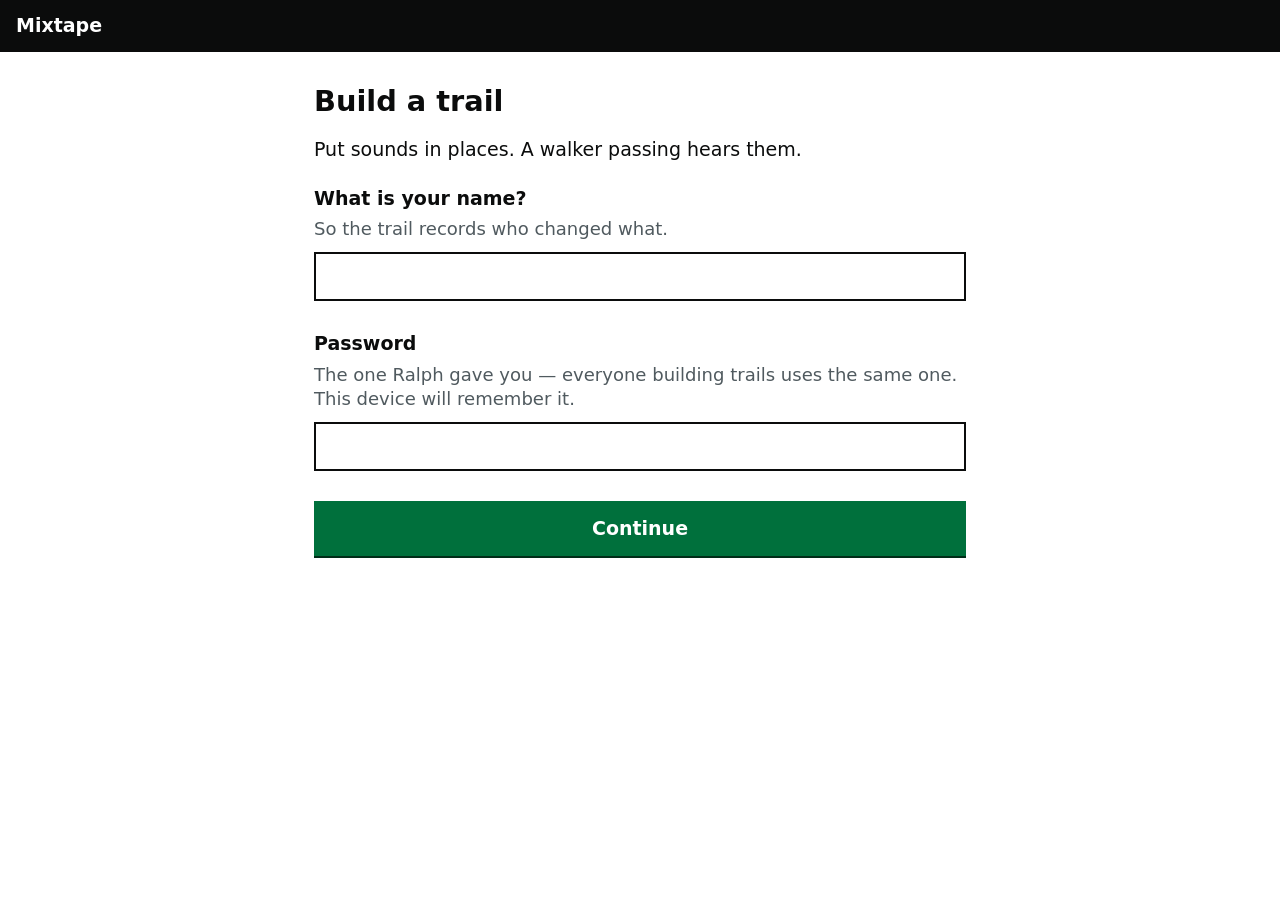
<file: zone.html>
<!DOCTYPE html>
<html lang="en">
<head>
  <meta charset="utf-8">
  <meta name="viewport" content="width=device-width, initial-scale=1">
  <title>The zone — Mixtape</title>
  <link rel="stylesheet" href="curate.css">
</head>
<body>

  <div class="masthead">Mixtape</div>

  <div class="page">
    <a class="back" id="back" href="#">Back to the trail</a>
    <div id="problems" hidden></div>

    <h1 id="title">Zone</h1>
    <p class="hint">Check the settings for this zone. Change anything
    that is not right.</p>

    <div class="summary" id="summary"></div>

    <button id="done">Save zone</button>
    <div id="result" role="status" hidden></div>

    <button class="danger" id="remove">Remove this zone</button>
  </div>

  <script src="trail-file.js"></script>
  <script src="curate.js"></script>
  <script>
    const problems = document.getElementById("problems");
    const id = Curate.ask("trail");
    const index = Number(Curate.ask("zone"));

    // How each setting reads to somebody who has never seen the file.
    // "Plays once" rather than loop: false.
    const ROWS = [
      ["name", "Name", function (z) { return z.name; }],
      ["sound", "Which sound plays", function (z) {
        return z.audio ? String(z.audio).split("/").pop() : ""; }],
      ["where", "Where it is", function (z) {
        return isUsableNumber(z.lat) && isUsableNumber(z.lon)
          ? z.lat + ", " + z.lon : ""; }],
      ["size", "How big it is", function (z) {
        return isUsableNumber(z.radius) ? z.radius + " metres across" : ""; }],
      ["loop", "While a walker stands there", function (z) {
        return z.loop === true
          ? "The sound repeats" : "The sound plays once, then goes quiet"; }],
      ["exit", "When they walk out", function (z) {
        return z.exit === "finish"
          ? "It finishes playing" : "It goes quiet"; }],
      ["plays", "How many times it can start", function (z) {
        return (typeof z.plays === "number")
          ? z.plays + (z.plays === 1 ? " time" : " times")
          : "As many times as they come back"; }],
      ["fadeIn", "Fade in", function (z) {
        return z.fadeIn ? z.fadeIn + " seconds" : "Starts at full volume"; }],
      ["fadeOut", "Fade out", function (z) {
        if (z.exit === "finish") { return "Not used — it finishes instead"; }
        return z.fadeOut ? z.fadeOut + " seconds" : "Stops at once"; }]
    ];

    function draw() {
      const trail = Curate.trails()[id];
      const zone = trail && (trail.zones || [])[index];
      if (!zone) {
        Curate.showProblems(problems, [{ says: "That zone no longer exists." }]);
        return;
      }

      const backTo = "trail.html?trail=" + encodeURIComponent(id);
      document.getElementById("back").href = backTo;
      document.getElementById("title").textContent =
        zone.name || "A new zone";
      document.title = (zone.name || "The zone") + " — Mixtape";

      const summary = document.getElementById("summary");
      summary.innerHTML = "";
      ROWS.forEach(function (row) {
        const value = row[2](zone);

        const line = document.createElement("div");
        line.className = "row";

        const key = document.createElement("div");
        key.className = "key";
        key.textContent = row[1];

        const shown = document.createElement("div");
        shown.className = "value" + (value ? "" : " missing");
        shown.textContent = value || "Not set yet";

        const change = document.createElement("div");
        change.className = "change";
        const link = document.createElement("a");
        link.href = "zone-edit.html?trail=" + encodeURIComponent(id) +
          "&zone=" + index + "&field=" + row[0];
        link.textContent = value ? "Change" : "Set";
        // Screen readers hear a page full of links called "Change"
        // otherwise, with no idea what each one changes.
        link.setAttribute("aria-label",
          (value ? "Change " : "Set ") + row[1].toLowerCase());
        change.appendChild(link);

        line.appendChild(key);
        line.appendChild(shown);
        line.appendChild(change);
        summary.appendChild(line);
      });
    }

    Curate.start(function () {
      // A zone that has just been created has nothing in it, so start
      // by asking the questions rather than showing a page of blanks.
      if (Curate.ask("new") === "yes") {
        Curate.go("zone-edit.html?trail=" + encodeURIComponent(id) +
          "&zone=" + index + "&field=name&new=yes");
        return;
      }
      draw();
    }, function (message) {
      Curate.showProblems(problems, [{ says: message }]);
    });

    // Saving here saves the whole trail, because that is the only thing
    // the repository holds — one file. So a zone somewhere else being
    // unfinished will stop this, which is why every problem listed is a
    // link straight to the question at fault.
    const result = document.getElementById("result");
    document.getElementById("done").addEventListener("click", function () {
      const button = document.getElementById("done");
      button.disabled = true;
      problems.hidden = true;
      result.hidden = false;
      result.className = "working";
      result.textContent = "Saving…";

      Curate.save(function (answer) {
        button.disabled = false;
        if (answer.problems || answer.error) {
          result.hidden = true;
          Curate.showProblems(problems,
            answer.problems || [{ says: answer.error }]);
          if (answer.conflict) { Curate.offerDiscard(problems); }
          return;
        }

        result.className = "panel";
        result.innerHTML = "";
        const heading = document.createElement("h2");
        heading.textContent = "Saved";
        const line = document.createElement("p");
        line.textContent = "This zone is on the trail. It will be live " +
          "in about a minute.";
        result.appendChild(heading);
        result.appendChild(line);

        if (answer.warning) {
          const notice = document.createElement("p");
          notice.className = "notice";
          notice.textContent = answer.warning;
          result.parentNode.insertBefore(notice, result.nextSibling);
        }
        result.scrollIntoView();
      });
    });

    document.getElementById("remove").addEventListener("click", function () {
      const trail = Curate.trails()[id];
      const zone = trail && (trail.zones || [])[index];
      if (!zone) { return; }
      const sure = window.confirm(
        "Remove " + (zone.name || "this zone") + "?\n\n" +
        "It is only really gone once you save the trail.");
      if (!sure) { return; }
      Curate.update(function (trails) { trails[id].zones.splice(index, 1); });
      Curate.go("trail.html?trail=" + encodeURIComponent(id));
    });
  </script>

</body>
</html>
</file>
<file: curate.css>
/* =====================================================================
   The curator tool.

   Built on the GOV.UK Design System's patterns — one thing per page,
   the question as the heading, hint text under it, one obvious green
   button, problems listed at the top. Those patterns have been tested
   on more people than this project will ever reach.

   The look is borrowed, the identity is not: no crown, no GOV.UK
   wording, and the system font rather than GDS Transport, which is
   licensed for government services only. This is Mixtape's tool and
   should never be mistaken for a government one.

   ---------------------------------------------------------------------
   THREE RULES THAT KEEP THIS OUT OF TROUBLE

   1. Layers, in order. Anything in `components` beats
      anything in `base`, whatever the selectors look like. So a button
      never has to out-argue a link.

      This is not tidiness for its own sake. Styling `a:visited` the
      ordinary way quietly broke every link that looks like a button:
      `a:visited` outweighs `.button`, so the text turned purple on
      green — but only once somebody had used the tool, so it went
      unnoticed for a long time. Layers make that impossible rather than
      merely fixed.

   2. Anything you can interact with states all of its states together —
      link, visited, hover, active — in one block. Half the faults found
      in this file were a state nobody had thought about.

   3. Focus is a layer of its own, and it is last. Components would
      otherwise beat it by the very rule that makes rule 1 work: a
      button's green background would win over the focus marker and
      quietly weaken it. Nothing outside that layer may set a focus
      style.

   4. Hidden means hidden, and that gets a layer too, above components.
      The browser's own rule for the `hidden` attribute is the weakest
      kind there is, so ANY rule here that sets `display` silently
      cancels it. That is not theoretical: `button`, `.button` and
      `label` all set one, so every `thing.hidden = true` in the tool
      did nothing to them — the sound page finished an upload still
      showing "Add this sound" and two questions with no boxes under
      them, and the sound question offered "Continue" when there was
      nothing to continue with. Layering it makes that impossible
      rather than merely fixed, for every element and every page.

   ---------------------------------------------------------------------
   THE COST OF LAYERS, SAID OUT LOUD

   A browser that does not understand `@layer` throws away everything
   inside it — which here is the whole file. That is a cliff, not a
   slope: the pages would arrive with no styling at all.

   Accepted, for two reasons. Layers have worked everywhere since early
   2022, including iOS Safari 15.4. And the pages are built to survive
   it: proper headings, labels tied to their boxes, real buttons and
   ordinary links. Unstyled they are plain and ugly, and every one of
   them still works — a curator could still add a sound and save a
   trail.

   If that ever stops being an acceptable trade, the same protection can
   be had by wrapping the base rules in :where() instead, which degrades
   one rule at a time rather than all of them.
   ===================================================================== */

@layer base, components, hidden, focus;

/* =====================================================================
   BASE — plain elements, deliberately easy to override
   ===================================================================== */
@layer base {

  :root {
    --ink: #0b0c0c;          /* text */
    --grey: #505a5f;         /* hints and quiet notes */
    --line: #b1b4b6;         /* rules and borders */
    --light: #f3f2f1;        /* cards, quiet buttons */
    --green: #00703c;        /* the main action */
    --green-dark: #002d18;
    --red: #d4351c;          /* problems, removing things */
    --red-dark: #55150b;
    --blue: #1d70b8;         /* links */
    --amber: #d97706;        /* notices */
    --amber-pale: #fff6e5;
    --focus: #ffdd00;        /* where you are */

    --gap: 1rem;
    --reading-width: 36em;
  }

  *, *::before, *::after { box-sizing: border-box; }

  body {
    font-family: system-ui, -apple-system, "Segoe UI", Arial, sans-serif;
    /* 19px, and every control inherits it. Anything under 16px makes an
       iPhone zoom the page in the moment a box is tapped. */
    font-size: 19px;
    line-height: 1.35;
    color: var(--ink);
    background: #fff;
    margin: 0;
    /* A sound filename can be 44 characters with no spaces, and the link
       to a saved trail is longer. A narrow phone fits about 20. Without
       this they push the whole page sideways. Only breaks a word that
       would not otherwise fit. */
    overflow-wrap: break-word;
  }

  h1 { font-size: 1.8rem; line-height: 1.1; margin: 0.6em 0 0.7em; }
  h2 { font-size: 1.3rem; line-height: 1.2; margin: 1.6em 0 0.6em; }
  h3 { font-size: 1.05rem; margin: 1.2em 0 0.4em; }
  p, ul { margin: 0 0 var(--gap); }

  /* Wrapped in :where() so these carry no weight at all. Anything that
     wants a different colour simply says so and wins, which is the whole
     point of rule 1 at the top. */
  a:where(:link, :visited) { color: var(--blue); }
  a:where(:hover) { color: #003078; }

  /* Controls inherit the page's typeface and size rather than the
     browser's, which is smaller and, on a phone, causes zoom. */
  input, button, select, textarea { font: inherit; color: inherit; }

  input[type=text], input[type=password], input[type=number],
  input[type=file] {
    width: 100%;
    padding: 0.5em;
    border: 2px solid var(--ink);
    border-radius: 0;
    background: #fff;
    margin-bottom: 0.4em;
  }

  label { display: block; font-weight: 700; margin: 1.2em 0 0.3em; }
  fieldset { border: 0; padding: 0; margin: 0; }
  audio { width: 100%; margin: 0.4em 0 0.8em; }

}

/* =====================================================================
   COMPONENTS — everything here beats everything above
   ===================================================================== */
@layer components {

  .masthead {
    background: var(--ink);
    color: #fff;
    padding: 0.7em var(--gap);
    font-weight: 700;
  }

  .page {
    max-width: var(--reading-width);
    margin: 0 auto;
    padding: var(--gap) var(--gap) 4rem;
  }

  /* --- Getting back --------------------------------------------------- */

  .back { display: inline-block; margin: 0.8em 0 0; font-size: 0.85em; }
  .back:where(:link, :visited) { color: var(--ink); }
  .back::before { content: "\2039  "; }

  /* --- Asking one thing ----------------------------------------------- */

  /* On a page that asks one thing, the question IS the heading — so it
     is never read out or skimmed twice.
     It has to be a real <h1> as well as look like one, or somebody
     moving through the page by heading finds nothing at all. So the
     markup nests them (an h1 holding a label, or a legend holding an
     h1) and this flattens whichever one is on the inside. */
  .question {
    display: block;
    font-size: 1.8rem;
    font-weight: 700;
    line-height: 1.1;
    margin: 0.6em 0 0.3em;
    padding: 0;
  }
  .question h1, .question label, .question legend {
    font: inherit;
    margin: 0;
    padding: 0;
    display: block;
  }
  .hint { color: var(--grey); margin: 0 0 0.6em; font-size: 0.95em; }

  /* Two boxes that are really one answer. */
  .pair { display: flex; gap: 0.6em; }
  .pair input { flex: 1; min-width: 0; }

  /* --- Choosing between a few things ----------------------------------- */

  .choice {
    display: block;
    position: relative;
    padding: 0.8em 0.8em 0.8em 3em;
    margin-bottom: 0.6em;
    background: var(--light);
    border: 2px solid transparent;
    cursor: pointer;
  }
  .choice input {
    position: absolute;
    left: 0.8em;
    top: 1em;
    width: 1.4em;
    height: 1.4em;
    margin: 0;
  }
  /* Chosen and focused have to look different from each other. */
  .choice:has(input:checked) { border-color: var(--ink); background: #fff; }
  .choice:has(input:focus-visible) {
    border-color: var(--ink);
    box-shadow: 0 0 0 4px var(--focus);
  }
  .choice .note {
    display: block;
    color: var(--grey);
    font-size: 0.9em;
    margin-top: 0.2em;
  }

  /* --- Buttons --------------------------------------------------------- */

  /* A button and a link that looks like one are the same thing here, in
     every state, so the two can never drift apart.
     Focus is left alone on purpose: the focus layer has the last word,
     and a colour set here would only fight it. */
  .button, button {
    display: block;
    width: 100%;
    text-align: center;
    font-weight: 700;
    padding: 0.65em 1em;
    margin: 1.2em 0 0;
    border: 2px solid transparent;
    border-radius: 0;
    cursor: pointer;
    text-decoration: none;
    background: var(--green);
    box-shadow: 0 2px 0 var(--green-dark);
  }
  .button:where(:link, :visited, :hover, :active), button { color: #fff; }

  /* Moved, not offset: `top` does nothing without a position, so this
     used to lose its edge on press without ever going down, which read
     as a flicker rather than a press. */
  .button:active, button:active {
    transform: translateY(2px);
    box-shadow: none;
  }
  button[disabled] { opacity: 0.5; cursor: default; }

  .button.secondary, button.secondary {
    background: var(--light);
    box-shadow: 0 2px 0 #929191;
  }
  .button.secondary:where(:link, :visited, :hover, :active),
  button.secondary { color: var(--ink); }

  .button.danger, button.danger {
    background: var(--red);
    box-shadow: 0 2px 0 var(--red-dark);
  }
  .button.danger:where(:link, :visited, :hover, :active),
  button.danger { color: #fff; }

  /* --- A list of things to pick ---------------------------------------- */

  .cards { list-style: none; padding: 0; margin: var(--gap) 0 0; }
  .cards li { margin-bottom: 0.6em; }
  .cards a {
    display: block;
    padding: 0.9em 1em;
    background: var(--light);
    text-decoration: none;
    border-left: 5px solid var(--ink);
  }
  .cards a:where(:link, :visited) { color: var(--ink); }
  .cards a:where(:hover) { background: #e8e6e4; }
  .cards a.incomplete { border-left-color: var(--red); }
  .cards strong { display: block; font-size: 1.05em; }
  .cards .note { color: var(--grey); font-size: 0.9em; }

  /* --- What has been said so far ---------------------------------------- */

  .summary { margin: var(--gap) 0 0; border-top: 1px solid var(--line); }
  .summary .row {
    display: flex;
    flex-wrap: wrap;
    gap: 0.3em 1em;
    padding: 0.8em 0;
    border-bottom: 1px solid var(--line);
  }
  .summary .key { font-weight: 700; flex: 1 1 8em; }
  .summary .value { flex: 2 1 10em; }
  .summary .missing { color: var(--red); font-weight: 700; }
  .summary .change { flex: 0 0 auto; text-align: right; }
  /* Padded so it is a thumb-sized target, not just a word. */
  .summary .change a { display: inline-block; padding: 0.3em 0 0.3em 0.6em; }

  /* --- Saying what happened ---------------------------------------------- */

  .problem {
    border: 5px solid var(--red);
    padding: var(--gap);
    margin: var(--gap) 0;
  }
  .problem h2 { margin-top: 0; font-size: 1.2rem; }
  .problem ul { margin: 0; padding-left: 1.2em; }
  .problem a:where(:link, :visited) { color: var(--red); }

  .panel {
    background: var(--green);
    color: #fff;
    padding: 1.4em var(--gap);
    text-align: center;
    margin: var(--gap) 0;
  }
  .panel h2 { margin: 0 0 0.3em; color: inherit; font-size: 1.5rem; }

  .inset {
    border-left: 5px solid var(--line);
    padding: 0.2em 0 0.2em var(--gap);
    margin: var(--gap) 0;
    color: var(--grey);
  }

  /* One look for anything worth noticing that is not a fault.
     `.strip` is the same thing spanning the page, under the masthead. */
  .notice {
    background: var(--amber-pale);
    border-left: 5px solid var(--amber);
    padding: 0.9em var(--gap);
    margin: var(--gap) 0;
  }
  .notice.strip {
    border-left: 0;
    border-bottom: 1px solid var(--amber);
    margin: 0;
    padding: 0.6em var(--gap);
    font-size: 0.9em;
  }

  .working { color: var(--grey); }

  /* Notes that only take up room when they have something to say. */
  .when-needed:empty { display: none; }
}

/* =====================================================================
   HIDDEN — above components, so nothing above can argue with it

   One rule, and it is rule 4 at the top of this file. A page says
   `thing.hidden = true` and the thing goes, whatever else is written
   here about how that kind of element is laid out.
   ===================================================================== */
@layer hidden {
  [hidden] { display: none; }
}

/* =====================================================================
   FOCUS — last, so nothing can weaken it

   One marker for everything you can reach. :focus-visible rather than
   :focus, so it appears for a keyboard and not on every tap; a ring
   that shows up on touch reads as a fault.

   Dark on yellow, never the other way round, and it has the last word
   over any background a component sets.
   ===================================================================== */
@layer focus {
  :focus-visible {
    outline: 3px solid var(--focus);
    outline-offset: 0;
    box-shadow: 0 0 0 5px var(--ink);
    color: var(--ink);
    background-color: var(--focus);
    text-decoration: none;
  }
  /* A text box keeps its white background, or what is being typed
     becomes unreadable against the marker. */
  input:focus-visible { background: #fff; }
}
</file>
<file: layers.css>
/* =====================================================================
   The layer test rig.

   A throwaway page for one question: can a phone play several
   recordings at once and hold them in time? Both this and layers.html
   get deleted once that question has an answer.
   ===================================================================== */

body {
  font-family: system-ui, -apple-system, sans-serif;
  margin: 1em; line-height: 1.4; max-width: 40em;
}
button { font-size: 16px; padding: 8px 12px; }
#layers { border-collapse: collapse; margin: 1em 0; }
#layers td, #layers th {
  padding: 0.4em 1em 0.4em 0; text-align: left; vertical-align: middle;
}
#log { list-style: none; padding-left: 0; font-size: 0.9em; }
.note {
  background: #f4f4f4; border-left: 4px solid #888;
  padding: 0.8em 1em; margin: 1em 0;
}
.on { font-weight: bold; }
</file>
